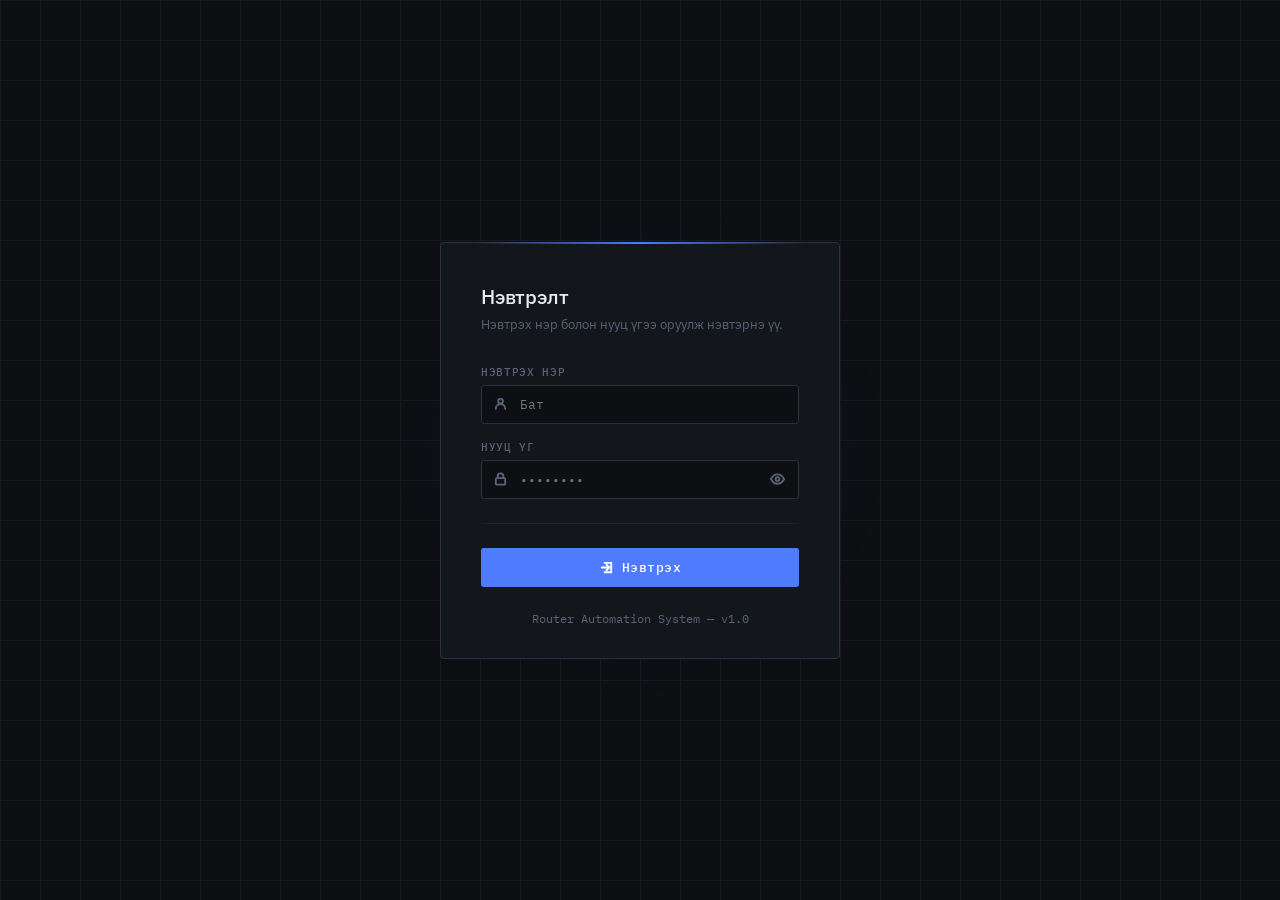
<file: static/login.html>
<!-- static/login.html -->
<!DOCTYPE html>
<html lang="en">
<head>
  <meta charset="UTF-8" />
  <meta name="viewport" content="width=device-width, initial-scale=1.0"/>
  <title>Login</title>
  <link href="https://fonts.googleapis.com/css2?family=IBM+Plex+Mono:wght@400;500&family=IBM+Plex+Sans:wght@300;400;500&display=swap" rel="stylesheet"/>
  <link rel="stylesheet" href="./css/login.css">
</head>
<body>
  <div class="card">

    <h1>Нэвтрэлт</h1>
    <p class="subtitle">Нэвтрэх нэр болон нууц үгээ оруулж нэвтэрнэ үү.</p>

    <form onsubmit="handleLogin(event)">
      <div class="field">
        <label for="username">Нэвтрэх нэр</label>
        <div class="input-wrap">
          <input
            type="text"
            id="username"
            name="username"
            placeholder="Бат"
            autocomplete="username"
            required
          />
          <svg viewBox="0 0 16 16"><circle cx="8" cy="5" r="2.5"/><path d="M3 13c0-2.76 2.24-5 5-5s5 2.24 5 5"/></svg>
        </div>
      </div>

      <div class="field">
        <label for="password">Нууц үг</label>
        <div class="input-wrap pw-wrap">
          <input
            type="password"
            id="password"
            name="password"
            placeholder="••••••••"
            autocomplete="current-password"
            required
          />
          <svg viewBox="0 0 16 16"><rect x="3" y="7" width="10" height="7" rx="1"/><path d="M5 7V5a3 3 0 016 0v2"/></svg>
          <button type="button" class="toggle-pw" onclick="togglePw(this)" aria-label="Toggle password">
            <svg id="eye-icon" viewBox="0 0 16 16">
              <path d="M1 8s2.5-5 7-5 7 5 7 5-2.5 5-7 5-7-5-7-5z"/>
              <circle cx="8" cy="8" r="2"/>
            </svg>
          </button>
        </div>
      </div>

      <div class="divider"></div>

      <button type="submit">
        <svg viewBox="0 0 16 16"><path d="M10 8H3m5-3l3 3-3 3"/><path d="M6 3H13v10H6" stroke-linecap="round"/></svg>
        Нэвтрэх
      </button>
    </form>

    <p class="footer">Router Automation System &mdash; v1.0</p>
  </div>
  <script src="./js/session.js"></script>
  <script src="./js/login.js"></script>
</body>
</html>
</file>
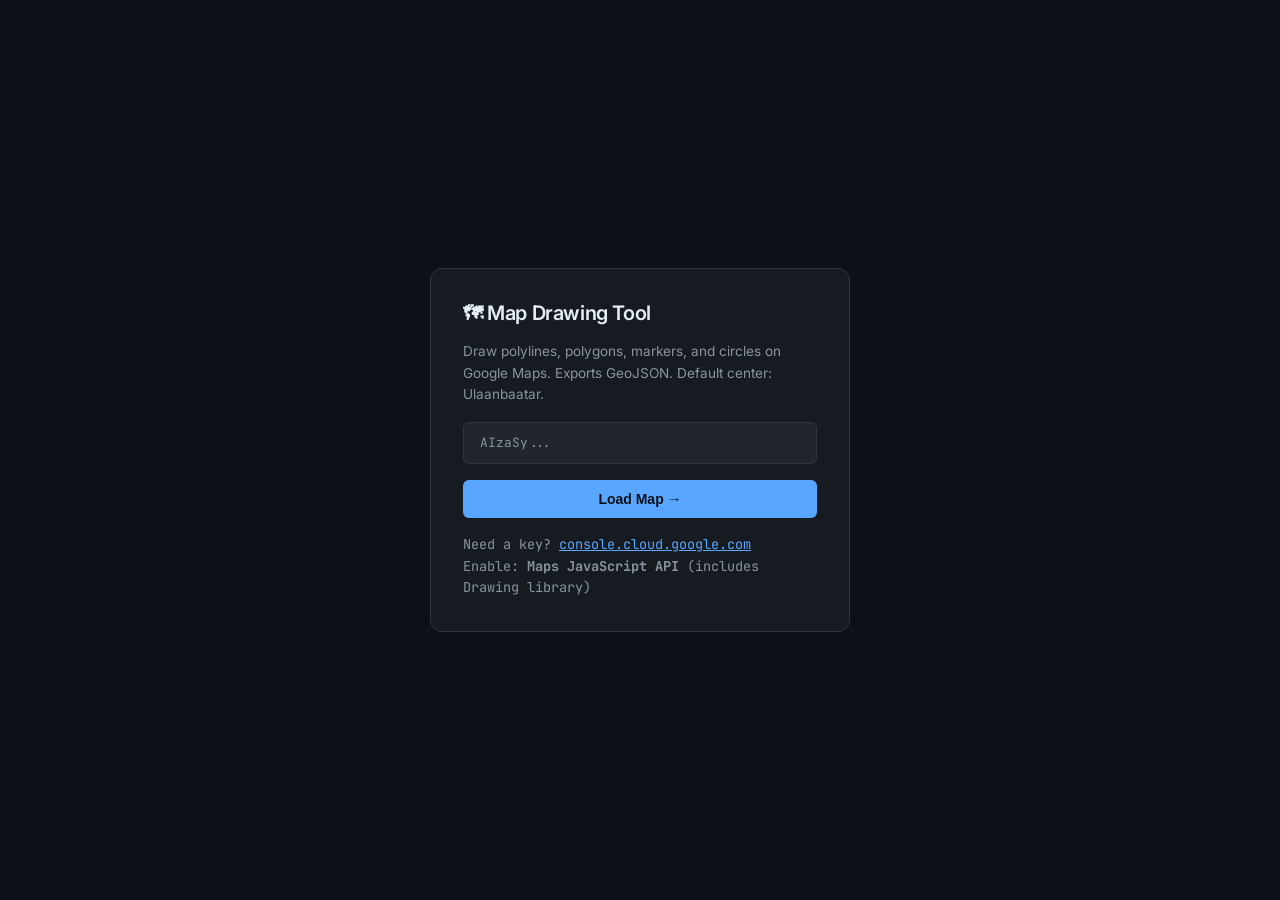
<file: static/map-drawing.html>
<!DOCTYPE html>
<html lang="en">
<head>
<meta charset="UTF-8">
<meta name="viewport" content="width=device-width, initial-scale=1.0">
<title>Map Drawing Tool</title>
<link href="https://fonts.googleapis.com/css2?family=JetBrains+Mono:wght@400;500&family=Inter:wght@400;500;600&display=swap" rel="stylesheet">
<style>
*{margin:0;padding:0;box-sizing:border-box;}
:root{
  --bg:#0d1117;--surface:#161b22;--surface2:#21262d;
  --border:#30363d;--text:#e6edf3;--muted:#8b949e;
  --accent:#58a6ff;--green:#3fb950;--red:#f85149;--amber:#d29922;
  --r:6px;
}
body{font-family:'Inter',sans-serif;background:var(--bg);color:var(--text);height:100vh;display:flex;flex-direction:column;overflow:hidden;}

/* ── Setup Screen ── */
#setup{flex:1;display:flex;align-items:center;justify-content:center;}
.card{background:var(--surface);border:1px solid var(--border);border-radius:12px;padding:2rem;width:420px;display:flex;flex-direction:column;gap:1rem;}
.card h1{font-size:1.25rem;font-weight:600;letter-spacing:-0.02em;}
.card p{color:var(--muted);font-size:.85rem;line-height:1.6;}
.card input{background:var(--surface2);border:1px solid var(--border);border-radius:var(--r);color:var(--text);font-family:'JetBrains Mono',monospace;font-size:.8rem;padding:.7rem 1rem;outline:none;transition:border-color .15s;}
.card input:focus{border-color:var(--accent);}
.card input::placeholder{color:var(--muted);}
.btn-primary{background:var(--accent);color:#0d1117;border:none;border-radius:var(--r);padding:.7rem;font-size:.875rem;font-weight:600;cursor:pointer;transition:opacity .15s;}
.btn-primary:hover{opacity:.85;}
.hint{font-family:'JetBrains Mono',monospace;font-size:.72rem;color:var(--muted);line-height:1.6;}
.hint a{color:var(--accent);}
.error{color:var(--red);font-size:.8rem;display:none;}

/* ── App Layout ── */
#app{flex:1;display:none;overflow:hidden;}
#app.on{display:flex;}

/* ── Sidebar ── */
#sidebar{width:270px;background:var(--surface);border-right:1px solid var(--border);display:flex;flex-direction:column;overflow:hidden;flex-shrink:0;}
.sb-head{padding:.75rem 1rem;border-bottom:1px solid var(--border);display:flex;align-items:center;justify-content:space-between;}
.sb-head h2{font-size:.75rem;font-weight:600;text-transform:uppercase;letter-spacing:.08em;color:var(--muted);}
#cursor-pos{font-family:'JetBrains Mono',monospace;font-size:.6rem;color:var(--muted);}

/* Tools */
.section{padding:.65rem .75rem;border-bottom:1px solid var(--border);}
.sec-label{font-size:.65rem;font-weight:500;text-transform:uppercase;letter-spacing:.08em;color:var(--muted);margin-bottom:.5rem;}
.tool-grid{display:grid;grid-template-columns:repeat(5,1fr);gap:4px;}
.t-btn{background:var(--surface2);border:1px solid var(--border);border-radius:var(--r);color:var(--muted);cursor:pointer;padding:.45rem .2rem;display:flex;flex-direction:column;align-items:center;gap:3px;transition:all .15s;font-size:0;user-select:none;}
.t-btn:hover{border-color:var(--accent);color:var(--accent);}
.t-btn.active{background:rgba(88,166,255,.12);border-color:var(--accent);color:var(--accent);}
.t-icon{font-size:1.1rem;line-height:1;}
.t-label{font-size:.6rem;font-family:'Inter',sans-serif;font-weight:500;color:inherit;}

.mt-row{display:flex;gap:4px;}
.mt-btn{flex:1;background:var(--surface2);border:1px solid var(--border);border-radius:var(--r);color:var(--muted);cursor:pointer;padding:.4rem;font-size:.68rem;font-weight:500;text-align:center;transition:all .15s;}
.mt-btn:hover{border-color:var(--accent);color:var(--accent);}
.mt-btn.active{background:rgba(88,166,255,.12);border-color:var(--accent);color:var(--accent);}

/* Shapes list */
.list-head{padding:.4rem .75rem;border-bottom:1px solid var(--border);display:flex;align-items:center;justify-content:space-between;}
.list-label{font-size:.65rem;font-weight:500;text-transform:uppercase;letter-spacing:.08em;color:var(--muted);}
.btn-clear{background:none;border:1px solid var(--border);border-radius:4px;color:var(--red);cursor:pointer;font-size:.65rem;padding:2px 8px;transition:all .15s;}
.btn-clear:hover{background:rgba(248,81,73,.1);border-color:var(--red);}

#list{flex:1;overflow-y:auto;padding:.5rem;display:flex;flex-direction:column;gap:4px;}
#list:empty::after{content:'No shapes drawn yet.\0ASelect a tool and start drawing.';display:block;text-align:center;color:var(--muted);font-size:.75rem;padding:2rem .5rem;line-height:1.7;white-space:pre-line;}

.s-item{background:var(--surface2);border:1px solid var(--border);border-radius:var(--r);padding:.6rem;cursor:pointer;transition:border-color .15s;}
.s-item:hover{border-color:rgba(88,166,255,.5);}
.s-item.sel{border-color:var(--accent);background:rgba(88,166,255,.07);}
.s-row{display:flex;align-items:center;justify-content:space-between;margin-bottom:.35rem;}
.s-badge{display:flex;align-items:center;gap:6px;font-size:.75rem;font-weight:500;}
.s-dot{width:7px;height:7px;border-radius:50%;flex-shrink:0;}
.d-poly{background:var(--accent);}
.d-polygon{background:var(--green);}
.d-marker{background:var(--red);}
.d-circle{background:var(--amber);}
.s-del{background:none;border:none;color:var(--muted);cursor:pointer;font-size:.8rem;padding:0 2px;transition:color .15s;line-height:1;}
.s-del:hover{color:var(--red);}
.s-coords{font-family:'JetBrains Mono',monospace;font-size:.62rem;color:var(--muted);line-height:1.5;}

/* Status + Footer */
#status{padding:.4rem .75rem;font-family:'JetBrains Mono',monospace;font-size:.62rem;color:var(--muted);border-top:1px solid var(--border);}
.sb-foot{padding:.65rem .75rem;border-top:1px solid var(--border);display:flex;gap:6px;}
.btn-out{flex:1;background:none;border:1px solid var(--border);border-radius:var(--r);color:var(--muted);cursor:pointer;font-size:.72rem;padding:.45rem;transition:all .15s;text-align:center;}
.btn-out:hover{border-color:var(--accent);color:var(--accent);}

/* Map */
#map{flex:1;height:100%;}

/* Scrollbar */
#list::-webkit-scrollbar{width:4px;}
#list::-webkit-scrollbar-track{background:transparent;}
#list::-webkit-scrollbar-thumb{background:var(--border);border-radius:2px;}
</style>
</head>
<body>

<!-- ── Setup ── -->
<div id="setup">
  <div class="card">
    <div>
      <h1>🗺 Map Drawing Tool</h1>
    </div>
    <p>Draw polylines, polygons, markers, and circles on Google Maps. Exports GeoJSON. Default center: Ulaanbaatar.</p>
    <input type="text" id="apikey" placeholder="AIzaSy..." autocomplete="off" spellcheck="false"
      onkeydown="if(event.key==='Enter')startApp()" />
    <div class="error" id="err">❌ Failed to load — check your key and enabled APIs.</div>
    <button class="btn-primary" onclick="startApp()">Load Map →</button>
    <p class="hint">
      Need a key? <a href="https://console.cloud.google.com" target="_blank">console.cloud.google.com</a><br>
      Enable: <strong>Maps JavaScript API</strong> (includes Drawing library)
    </p>
  </div>
</div>

<!-- ── App ── -->
<div id="app">
  <div id="sidebar">
    <div class="sb-head">
      <h2>Drawing Tools</h2>
      <span id="cursor-pos"></span>
    </div>

    <div class="section">
      <div class="sec-label">Tools</div>
      <div class="tool-grid">
        <button class="t-btn active" data-mode="null" onclick="setTool(null,this)">
          <span class="t-icon">✋</span><span class="t-label">Pan</span>
        </button>
        <button class="t-btn" data-mode="polyline" onclick="setTool('polyline',this)">
          <span class="t-icon">╱</span><span class="t-label">Line</span>
        </button>
        <button class="t-btn" data-mode="polygon" onclick="setTool('polygon',this)">
          <span class="t-icon">⬡</span><span class="t-label">Area</span>
        </button>
        <button class="t-btn" data-mode="marker" onclick="setTool('marker',this)">
          <span class="t-icon">📍</span><span class="t-label">Pin</span>
        </button>
        <button class="t-btn" data-mode="circle" onclick="setTool('circle',this)">
          <span class="t-icon">◎</span><span class="t-label">Circle</span>
        </button>
      </div>
    </div>

    <div class="section">
      <div class="sec-label">Map Type</div>
      <div class="mt-row">
        <button class="mt-btn active" onclick="setMapType('roadmap',this)">Road</button>
        <button class="mt-btn" onclick="setMapType('satellite',this)">Sat</button>
        <button class="mt-btn" onclick="setMapType('hybrid',this)">Hybrid</button>
        <button class="mt-btn" onclick="setMapType('terrain',this)">Terrain</button>
      </div>
    </div>

    <div class="list-head">
      <span class="list-label">Shapes &nbsp;<span id="cnt">0</span></span>
      <button class="btn-clear" onclick="clearAll()">Clear All</button>
    </div>

    <div id="list"></div>

    <div id="status">Select a tool to start drawing</div>

    <div class="sb-foot">
      <button class="btn-out" onclick="exportGeoJSON()">↓ GeoJSON</button>
      <button class="btn-out" onclick="copyJSON()">⎘ Copy JSON</button>
    </div>
  </div>

  <div id="map"></div>
</div>

<script>
let map, dm;
let shapes = [];
let counters = {};

const COLORS = { polyline:'#58a6ff', polygon:'#3fb950', marker:'#f85149', circle:'#d29922' };

function startApp() {
  const key = document.getElementById('apikey').value.trim();
  if (!key || key.length < 20) { document.getElementById('err').style.display='block'; return; }

  window.initMap = initMap;
  const s = document.createElement('script');
  s.src = `https://maps.googleapis.com/maps/api/js?key=${key}&libraries=drawing,geometry&callback=initMap`;
  s.async = true;
  s.onerror = () => {
    document.getElementById('err').style.display = 'block';
    document.getElementById('setup').style.display = 'flex';
    document.getElementById('app').classList.remove('on');
  };
  document.head.appendChild(s);

  document.getElementById('setup').style.display = 'none';
  document.getElementById('app').classList.add('on');
  setStatus('Loading map...');
}

function initMap() {
  map = new google.maps.Map(document.getElementById('map'), {
    center: { lat: 47.9077, lng: 106.8832 },
    zoom: 13,
    mapTypeId: 'roadmap',
    mapTypeControl: false,
    streetViewControl: false,
    fullscreenControl: false,
    zoomControlOptions: { position: google.maps.ControlPosition.RIGHT_CENTER },
    styles: [
      { featureType:'water',      elementType:'geometry',          stylers:[{color:'#1c2a3a'}] },
      { featureType:'landscape',  elementType:'geometry',          stylers:[{color:'#1a1f29'}] },
      { featureType:'road',       elementType:'geometry',          stylers:[{color:'#21262d'}] },
      { featureType:'road',       elementType:'geometry.stroke',   stylers:[{color:'#30363d'}] },
      { featureType:'poi',        elementType:'geometry',          stylers:[{color:'#161b22'}] },
      { featureType:'transit',    elementType:'geometry',          stylers:[{color:'#161b22'}] },
      { featureType:'administrative', elementType:'geometry.stroke', stylers:[{color:'#30363d'}] },
      { elementType:'labels.text.fill', stylers:[{color:'#8b949e'}] },
      { elementType:'labels.text.stroke', stylers:[{color:'#0d1117'}] },
    ]
  });

  dm = new google.maps.drawing.DrawingManager({
    drawingMode: null,
    drawingControl: false,
    polylineOptions: { strokeColor: COLORS.polyline, strokeOpacity:1, strokeWeight:3, editable:true, draggable:true },
    polygonOptions:  { fillColor: COLORS.polygon, fillOpacity:.15, strokeColor: COLORS.polygon, strokeWeight:2, editable:true, draggable:true },
    markerOptions:   { draggable:true },
    circleOptions:   { fillColor: COLORS.circle, fillOpacity:.15, strokeColor: COLORS.circle, strokeWeight:2, editable:true, draggable:true }
  });
  dm.setMap(map);

  google.maps.event.addListener(dm, 'overlaycomplete', function(e) {
    counters[e.type] = (counters[e.type] || 0) + 1;
    const id = `${e.type}_${counters[e.type]}`;
    const shape = { id, type: e.type, overlay: e.overlay };
    shapes.push(shape);

    google.maps.event.addListener(e.overlay, 'click', () => selectShape(id));

    if (e.type === 'polyline' || e.type === 'polygon') {
      const path = e.overlay.getPath();
      google.maps.event.addListener(path, 'set_at',    () => refreshItem(id));
      google.maps.event.addListener(path, 'insert_at', () => refreshItem(id));
      google.maps.event.addListener(path, 'remove_at', () => refreshItem(id));
    }
    if (e.type === 'circle') {
      google.maps.event.addListener(e.overlay, 'radius_changed', () => refreshItem(id));
      google.maps.event.addListener(e.overlay, 'center_changed', () => refreshItem(id));
    }
    if (e.type === 'marker') {
      google.maps.event.addListener(e.overlay, 'dragend', () => refreshItem(id));
      // Auto-return to pan after placing marker
      setTool(null, document.querySelector('[data-mode="null"]'));
    }

    addToList(shape);
    setStatus(`Added ${id}`);
  });

  google.maps.event.addListener(map, 'mousemove', function(e) {
    document.getElementById('cursor-pos').textContent =
      `${e.latLng.lat().toFixed(5)}, ${e.latLng.lng().toFixed(5)}`;
  });

  setStatus('Map ready — select a tool above');
}

function setTool(mode, btn) {
  if (!dm) return;
  dm.setDrawingMode(mode === 'null' ? null : mode);
  document.querySelectorAll('.t-btn').forEach(b => b.classList.remove('active'));
  if (btn) btn.classList.add('active');

  const tips = {
    null: 'Pan mode — click shapes to select',
    polyline: 'Line: click to add points, double-click to finish',
    polygon: 'Area: click to add points, double-click to close',
    marker: 'Click map to place a pin',
    circle: 'Click and drag to draw a circle'
  };
  setStatus(tips[mode] || '');
}

function setMapType(type, btn) {
  if (!map) return;
  map.setMapTypeId(type);
  document.querySelectorAll('.mt-btn').forEach(b => b.classList.remove('active'));
  btn.classList.add('active');
}

function coordsSummary(shape) {
  const o = shape.overlay, t = shape.type;
  if (t === 'marker') {
    const p = o.getPosition();
    return `${p.lat().toFixed(6)}, ${p.lng().toFixed(6)}`;
  }
  if (t === 'circle') {
    const c = o.getCenter();
    return `${c.lat().toFixed(5)}, ${c.lng().toFixed(5)}\nr = ${(o.getRadius()/1000).toFixed(3)} km`;
  }
  const path = o.getPath(), n = path.getLength();
  if (n === 0) return 'empty';
  let lines = [];
  for (let i = 0; i < Math.min(n, 3); i++) {
    const pt = path.getAt(i);
    lines.push(`[${pt.lat().toFixed(5)}, ${pt.lng().toFixed(5)}]`);
  }
  if (n > 3) lines.push(`  … +${n-3} more pts`);
  return lines.join('\n');
}

function fullGeometry(shape) {
  const o = shape.overlay, t = shape.type;
  if (t === 'marker') {
    const p = o.getPosition();
    return { type:'Point', coordinates:[round(p.lng()), round(p.lat())] };
  }
  if (t === 'circle') {
    const c = o.getCenter();
    return { type:'Circle', center:[round(c.lng()), round(c.lat())], radius:Math.round(o.getRadius()) };
  }
  const path = o.getPath();
  const coords = [];
  for (let i = 0; i < path.getLength(); i++) {
    const pt = path.getAt(i);
    coords.push([round(pt.lng()), round(pt.lat())]);
  }
  if (t === 'polygon' && coords.length > 0) { coords.push(coords[0]); return { type:'Polygon', coordinates:[coords] }; }
  return { type:'LineString', coordinates:coords };
}

function round(n) { return parseFloat(n.toFixed(6)); }

function addToList(shape) {
  const list = document.getElementById('list');
  const el = document.createElement('div');
  el.className = 's-item';
  el.id = `item-${shape.id}`;
  el.onclick = () => selectShape(shape.id);
  el.innerHTML = `
    <div class="s-row">
      <div class="s-badge">
        <div class="s-dot d-${shape.type === 'polyline' ? 'poly' : shape.type}"></div>
        <span>${shape.id}</span>
      </div>
      <button class="s-del" onclick="deleteShape('${shape.id}',event)" title="Delete">✕</button>
    </div>
    <div class="s-coords" id="c-${shape.id}">${coordsSummary(shape)}</div>
  `;
  list.appendChild(el);
  updateCount();
}

function refreshItem(id) {
  const shape = shapes.find(s => s.id === id);
  if (!shape) return;
  const el = document.getElementById(`c-${id}`);
  if (el) el.textContent = coordsSummary(shape);
}

function selectShape(id) {
  document.querySelectorAll('.s-item').forEach(e => e.classList.remove('sel'));
  const el = document.getElementById(`item-${id}`);
  if (el) { el.classList.add('sel'); el.scrollIntoView({ block:'nearest' }); }
}

function deleteShape(id, event) {
  if (event) event.stopPropagation();
  const idx = shapes.findIndex(s => s.id === id);
  if (idx === -1) return;
  shapes[idx].overlay.setMap(null);
  shapes.splice(idx, 1);
  const el = document.getElementById(`item-${id}`);
  if (el) el.remove();
  updateCount();
  setStatus(`Deleted ${id}`);
}

function clearAll() {
  if (shapes.length === 0) return;
  if (!confirm(`Delete all ${shapes.length} shape(s)?`)) return;
  shapes.forEach(s => s.overlay.setMap(null));
  shapes = [];
  document.getElementById('list').innerHTML = '';
  updateCount();
  setStatus('All shapes cleared');
}

function updateCount() {
  document.getElementById('cnt').textContent = shapes.length;
}

function setStatus(msg) {
  document.getElementById('status').textContent = msg;
}

function buildGeoJSON() {
  return {
    type: 'FeatureCollection',
    features: shapes.map(s => ({
      type: 'Feature',
      properties: { id: s.id, shapeType: s.type },
      geometry: fullGeometry(s)
    }))
  };
}

function exportGeoJSON() {
  if (shapes.length === 0) { setStatus('No shapes to export'); return; }
  const data = JSON.stringify(buildGeoJSON(), null, 2);
  const a = document.createElement('a');
  a.href = URL.createObjectURL(new Blob([data], { type:'application/json' }));
  a.download = 'drawing.geojson';
  a.click();
  setStatus(`Exported ${shapes.length} shape(s) as GeoJSON`);
}

function copyJSON() {
  if (shapes.length === 0) { setStatus('No shapes to copy'); return; }
  const data = JSON.stringify(buildGeoJSON(), null, 2);
  navigator.clipboard.writeText(data).then(() => {
    setStatus('GeoJSON copied to clipboard!');
  }).catch(() => {
    prompt('Copy this GeoJSON:', data);
  });
}
</script>
</body>
</html>
</file>
<file: static/css/login.css>
/* static/css/login.css */
*, *::before, *::after { box-sizing: border-box; margin: 0; padding: 0; }

    :root {
      --bg:       #0d0f12;
      --surface:  #13161a;
      --border:   #1e2328;
      --border2:  #2a3040;
      --text:     #e8eaf0;
      --muted:    #5a6278;
      --accent:   #4f7cff;
      --accent2:  #3a5fd4;
      --error:    #ff5f5f;
      --success:  #39d98a;
    }

    body {
      min-height: 100vh;
      background: var(--bg);
      display: flex;
      align-items: center;
      justify-content: center;
      font-family: 'IBM Plex Sans', sans-serif;
      overflow: hidden;
    }

    /* grid background */
    body::before {
      content: '';
      position: fixed;
      inset: 0;
      background-image:
        linear-gradient(var(--border) 1px, transparent 1px),
        linear-gradient(90deg, var(--border) 1px, transparent 1px);
      background-size: 40px 40px;
      opacity: 0.5;
      pointer-events: none;
    }

    /* glow behind card */
    body::after {
      content: '';
      position: fixed;
      width: 500px; height: 500px;
      border-radius: 50%;
      background: radial-gradient(circle, rgba(79,124,255,0.08) 0%, transparent 70%);
      top: 50%; left: 50%;
      transform: translate(-50%, -50%);
      pointer-events: none;
    }

    .card {
      position: relative;
      width: 100%;
      max-width: 400px;
      background: var(--surface);
      border: 1px solid var(--border2);
      border-radius: 4px;
      padding: 2.5rem 2.5rem 2rem;
      z-index: 1;
    }

    .card::before {
      content: '';
      position: absolute;
      top: -1px; left: 2rem; right: 2rem;
      height: 2px;
      background: linear-gradient(90deg, transparent, var(--accent), transparent);
      border-radius: 0 0 2px 2px;
    }

    .brand {
      display: flex;
      align-items: center;
      gap: 10px;
      margin-bottom: 2rem;
    }

    .brand-icon {
      width: 32px; height: 32px;
      border: 1px solid var(--accent);
      border-radius: 3px;
      display: flex; align-items: center; justify-content: center;
    }

    .brand-icon svg {
      width: 16px; height: 16px;
      stroke: var(--accent);
      fill: none;
      stroke-width: 2;
      stroke-linecap: round;
    }

    .brand-name {
      font-family: 'IBM Plex Mono', monospace;
      font-size: 13px;
      font-weight: 500;
      color: var(--text);
      letter-spacing: 0.06em;
      text-transform: uppercase;
    }

    .brand-sub {
      font-family: 'IBM Plex Mono', monospace;
      font-size: 10px;
      color: var(--muted);
      letter-spacing: 0.04em;
      margin-top: 1px;
    }

    h1 {
      font-size: 20px;
      font-weight: 500;
      color: var(--text);
      margin-bottom: 6px;
      letter-spacing: -0.01em;
    }

    .subtitle {
      font-size: 13px;
      color: var(--muted);
      margin-bottom: 2rem;
    }

    .flash-error {
      background: rgba(255,95,95,0.08);
      border: 1px solid rgba(255,95,95,0.25);
      border-radius: 3px;
      padding: 10px 14px;
      font-size: 13px;
      color: var(--error);
      margin-bottom: 1.25rem;
      display: flex;
      align-items: center;
      gap: 8px;
    }

    .flash-error svg {
      width: 15px; height: 15px;
      stroke: var(--error);
      fill: none;
      stroke-width: 2;
      flex-shrink: 0;
    }

    .field {
      margin-bottom: 1rem;
    }

    label {
      display: block;
      font-family: 'IBM Plex Mono', monospace;
      font-size: 11px;
      font-weight: 500;
      color: var(--muted);
      letter-spacing: 0.06em;
      text-transform: uppercase;
      margin-bottom: 6px;
    }

    .input-wrap {
      position: relative;
    }

    .input-wrap svg {
      position: absolute;
      left: 12px;
      top: 50%; transform: translateY(-50%);
      width: 15px; height: 15px;
      stroke: var(--muted);
      fill: none;
      stroke-width: 2;
      stroke-linecap: round;
      pointer-events: none;
      transition: stroke 0.2s;
    }

    input[type="text"],
    input[type="password"] {
      width: 100%;
      background: var(--bg);
      border: 1px solid var(--border2);
      border-radius: 3px;
      padding: 10px 12px 10px 38px;
      font-family: 'IBM Plex Mono', monospace;
      font-size: 13px;
      color: var(--text);
      outline: none;
      transition: border-color 0.2s, box-shadow 0.2s;
    }

    input[type="text"]:focus,
    input[type="password"]:focus {
      border-color: var(--accent);
      box-shadow: 0 0 0 3px rgba(79,124,255,0.12);
    }

    input[type="text"]:focus + svg,
    input[type="password"]:focus + svg {
      stroke: var(--accent);
    }

    /* put icon before input in DOM, use sibling selector above */
    .input-wrap input { order: 1; }
    .input-wrap svg  { order: 2; }

    /* rearrange so icon is visually left */
    .input-wrap { display: flex; flex-direction: row; align-items: center; }
    .input-wrap input { flex: 1; }
    .input-wrap svg {
      position: absolute;
      left: 12px;
      order: 0;
    }

    .toggle-pw {
      position: absolute;
      right: 10px; top: 50%;
      transform: translateY(-50%);
      background: none; border: none;
      cursor: pointer; padding: 4px;
      display: flex; align-items: center;
    }

    .toggle-pw svg {
      position: static; transform: none;
      width: 15px; height: 15px;
      stroke: var(--muted);
      fill: none; stroke-width: 2;
      transition: stroke 0.2s;
    }

    .toggle-pw:hover svg { stroke: var(--text); }

    .pw-wrap input { padding-right: 36px; }

    .divider {
      height: 1px;
      background: var(--border);
      margin: 1.5rem 0;
    }

    button[type="submit"] {
      width: 100%;
      padding: 11px;
      background: var(--accent);
      color: #fff;
      border: none;
      border-radius: 3px;
      font-family: 'IBM Plex Mono', monospace;
      font-size: 13px;
      font-weight: 500;
      letter-spacing: 0.04em;
      cursor: pointer;
      transition: background 0.2s, transform 0.1s;
      display: flex; align-items: center; justify-content: center; gap: 8px;
    }

    button[type="submit"]:hover  { background: var(--accent2); }
    button[type="submit"]:active { transform: scale(0.99); }

    button[type="submit"] svg {
      width: 15px; height: 15px;
      stroke: #fff; fill: none;
      stroke-width: 2; stroke-linecap: round;
    }

    .footer {
      margin-top: 1.5rem;
      font-size: 12px;
      color: var(--muted);
      text-align: center;
      font-family: 'IBM Plex Mono', monospace;
    }

    .tag {
      display: inline-block;
      background: rgba(79,124,255,0.1);
      border: 1px solid rgba(79,124,255,0.2);
      color: var(--accent);
      font-size: 10px;
      font-family: 'IBM Plex Mono', monospace;
      padding: 2px 7px;
      border-radius: 2px;
      letter-spacing: 0.05em;
      margin-bottom: 1.25rem;
    }

    @keyframes fadeUp {
      from { opacity: 0; transform: translateY(12px); }
      to   { opacity: 1; transform: translateY(0); }
    }

    .card { animation: fadeUp 0.35s ease both; }
</file>
